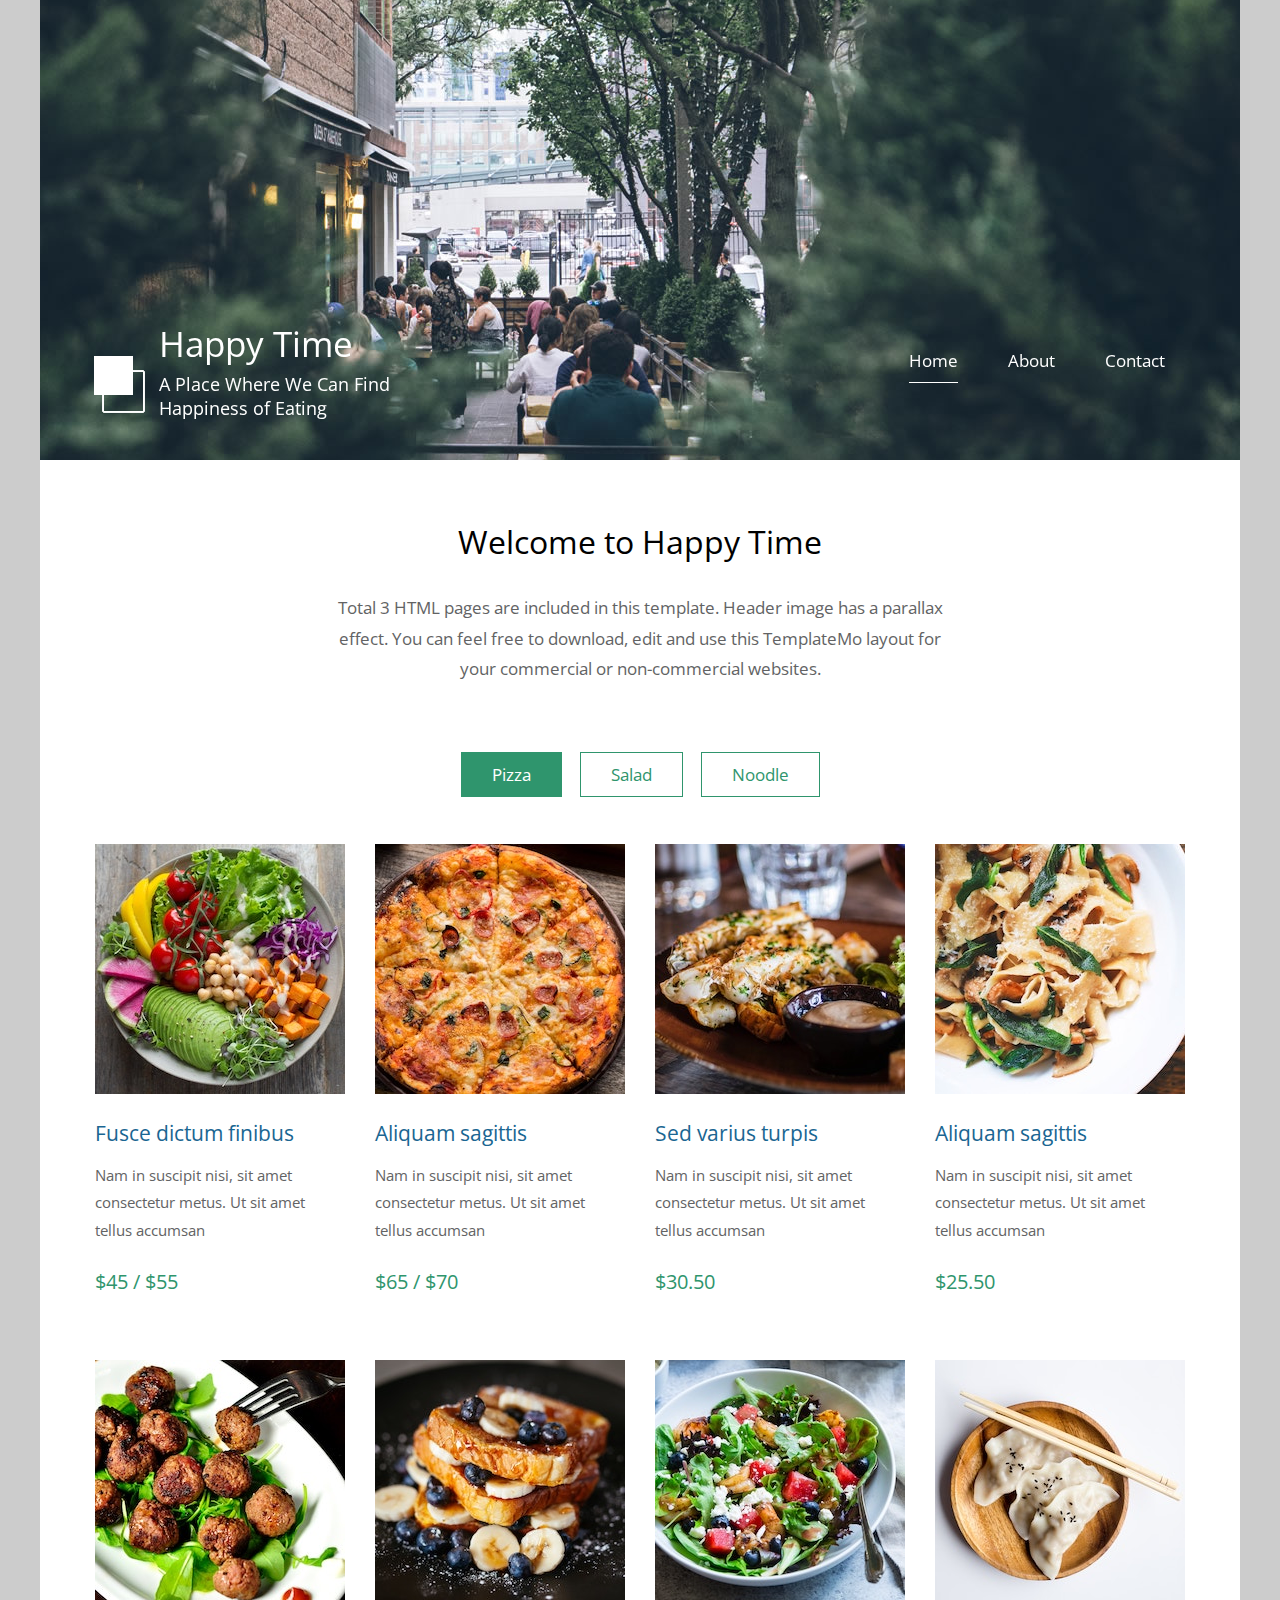
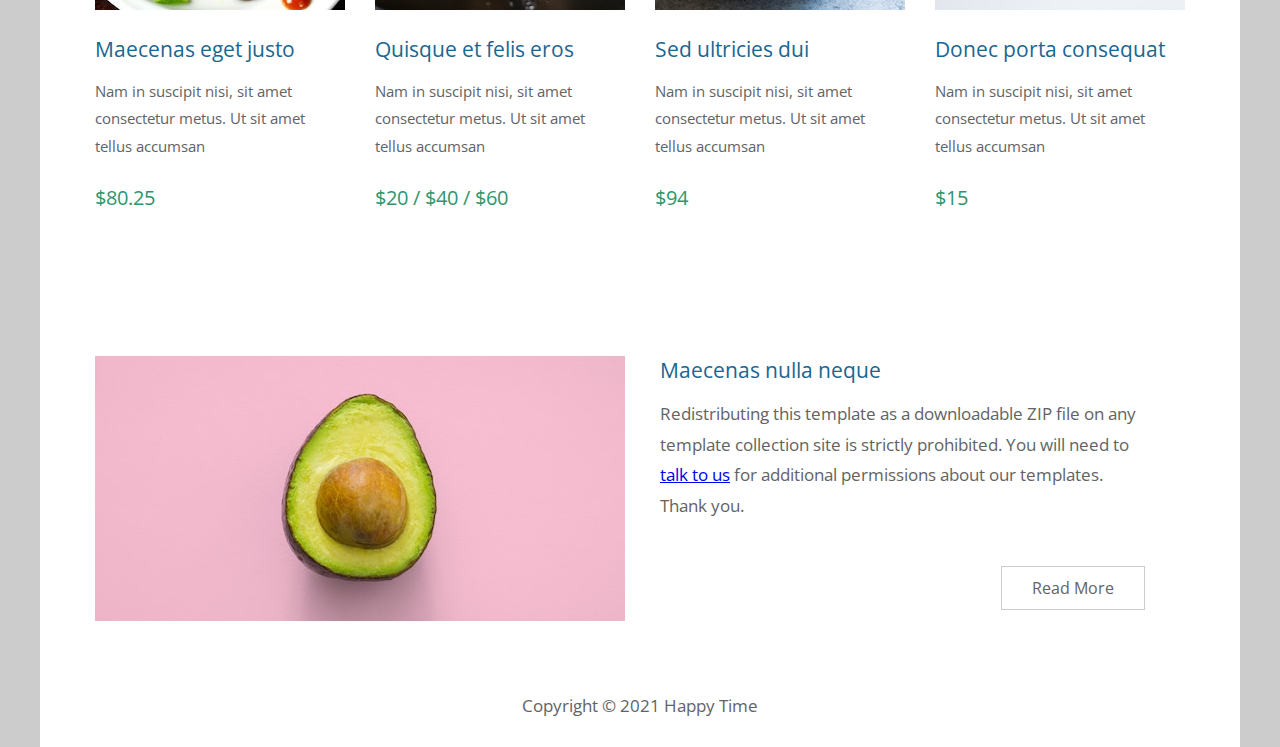
<file: index.html>
<!DOCTYPE html>
<html>

<head>
	<meta charset="UTF-8" />
    <meta name="viewport" content="width=device-width, initial-scale=1.0" />
    <meta http-equiv="X-UA-Compatible" content="ie=edge" />
	<title>Happy Time</title>
	<link href="https://fonts.googleapis.com/css?family=Open+Sans:400" rel="stylesheet" />
	<link rel="icon" href="/android-chrome-192x192.png" type="image/png" sizes="192x192">
	<link rel="icon" href="/android-chrome-512x512.png" type="image/png" sizes="512x512">
	<link rel="icon" href="/favicon-16x16" type="image/png" sizes="16x16">
	
	<link rel="icon" href="/favicon-32x32" type="image/png" sizes="32x32">

	<link href="css/templatemo-style.css" rel="stylesheet" />
</head>
<!--

Happy Time

-->
<body> 

	<div class="container">
	<!-- Top box -->
		<!-- Logo & Site Name -->
		<div class="placeholder">
			<div class="parallax-window" data-parallax="scroll" data-image-src="img/simple-house-01.jpg">
				<div class="tm-header">
					<div class="row tm-header-inner">
						<div class="col-md-6 col-12">
							<img src="img/simple-house-logo.png" alt="Logo" class="tm-site-logo" /> 
							<div class="tm-site-text-box">
								<h1 class="tm-site-title">Happy Time</h1>
								<h6 class="tm-site-description">A Place Where We Can Find<br /> Happiness of Eating</h6>
							</div>
						</div>
						<nav class="col-md-6 col-12 tm-nav">
							<ul class="tm-nav-ul">
								<li class="tm-nav-li"><a href="index.html" class="tm-nav-link active">Home</a></li>
								<li class="tm-nav-li"><a href="about.html" class="tm-nav-link">About</a></li>
								<li class="tm-nav-li"><a href="contact.html" class="tm-nav-link">Contact</a></li>
							</ul>
						</nav>	
					</div>
				</div>
			</div>
		</div>

		<main>
			<header class="row tm-welcome-section">
				<h2 class="col-12 text-center tm-section-title">Welcome to Happy Time</h2>
				<p class="col-12 text-center">Total 3 HTML pages are included in this template. Header image has a parallax effect. You can feel free to download, edit and use this TemplateMo layout for your commercial or non-commercial websites.</p>
			</header>
			
			<div class="tm-paging-links">
				<nav>
					<ul>
						<li class="tm-paging-item"><a href="#" class="tm-paging-link active">Pizza</a></li>
						<li class="tm-paging-item"><a href="#" class="tm-paging-link">Salad</a></li>
						<li class="tm-paging-item"><a href="#" class="tm-paging-link">Noodle</a></li>
					</ul>
				</nav>
			</div>

			<!-- Gallery -->
			<div class="row tm-gallery">
				<!-- gallery page 1 -->
				<div id="tm-gallery-page-pizza" class="tm-gallery-page">
					<article class="col-lg-3 col-md-4 col-sm-6 col-12 tm-gallery-item">
						<figure>
							<img src="img/gallery/01.jpg" alt="Image" class="img-fluid tm-gallery-img" />
							<figcaption>
								<h4 class="tm-gallery-title">Fusce dictum finibus</h4>
								<p class="tm-gallery-description">Nam in suscipit nisi, sit amet consectetur metus. Ut sit amet tellus accumsan</p>
								<p class="tm-gallery-price">$45 / $55</p>
							</figcaption>
						</figure>
					</article>
					<article class="col-lg-3 col-md-4 col-sm-6 col-12 tm-gallery-item">
						<figure>
							<img src="img/gallery/02.jpg" alt="Image" class="img-fluid tm-gallery-img" />
							<figcaption>
								<h4 class="tm-gallery-title">Aliquam sagittis</h4>
								<p class="tm-gallery-description">Nam in suscipit nisi, sit amet consectetur metus. Ut sit amet tellus accumsan</p>
								<p class="tm-gallery-price">$65 / $70</p>
							</figcaption>
						</figure>
					</article>
					<article class="col-lg-3 col-md-4 col-sm-6 col-12 tm-gallery-item">
						<figure>
							<img src="img/gallery/03.jpg" alt="Image" class="img-fluid tm-gallery-img" />
							<figcaption>
								<h4 class="tm-gallery-title">Sed varius turpis</h4>
								<p class="tm-gallery-description">Nam in suscipit nisi, sit amet consectetur metus. Ut sit amet tellus accumsan</p>
								<p class="tm-gallery-price">$30.50</p>
							</figcaption>
						</figure>
					</article>
					<article class="col-lg-3 col-md-4 col-sm-6 col-12 tm-gallery-item">
						<figure>
							<img src="img/gallery/04.jpg" alt="Image" class="img-fluid tm-gallery-img" />
							<figcaption>
								<h4 class="tm-gallery-title">Aliquam sagittis</h4>
								<p class="tm-gallery-description">Nam in suscipit nisi, sit amet consectetur metus. Ut sit amet tellus accumsan</p>
								<p class="tm-gallery-price">$25.50</p>
							</figcaption>
						</figure>
					</article>
					<article class="col-lg-3 col-md-4 col-sm-6 col-12 tm-gallery-item">
						<figure>
							<img src="img/gallery/05.jpg" alt="Image" class="img-fluid tm-gallery-img" />
							<figcaption>
								<h4 class="tm-gallery-title">Maecenas eget justo</h4>
								<p class="tm-gallery-description">Nam in suscipit nisi, sit amet consectetur metus. Ut sit amet tellus accumsan</p>
								<p class="tm-gallery-price">$80.25</p>
							</figcaption>
						</figure>
					</article>
					<article class="col-lg-3 col-md-4 col-sm-6 col-12 tm-gallery-item">
						<figure>
							<img src="img/gallery/06.jpg" alt="Image" class="img-fluid tm-gallery-img" />
							<figcaption>
								<h4 class="tm-gallery-title">Quisque et felis eros</h4>
								<p class="tm-gallery-description">Nam in suscipit nisi, sit amet consectetur metus. Ut sit amet tellus accumsan</p>
								<p class="tm-gallery-price">$20 / $40 / $60</p>
							</figcaption>
						</figure>
					</article>
					<article class="col-lg-3 col-md-4 col-sm-6 col-12 tm-gallery-item">
						<figure>
							<img src="img/gallery/07.jpg" alt="Image" class="img-fluid tm-gallery-img" />
							<figcaption>
								<h4 class="tm-gallery-title">Sed ultricies dui</h4>
								<p class="tm-gallery-description">Nam in suscipit nisi, sit amet consectetur metus. Ut sit amet tellus accumsan</p>
								<p class="tm-gallery-price">$94</p>
							</figcaption>
						</figure>
					</article>
					<article class="col-lg-3 col-md-4 col-sm-6 col-12 tm-gallery-item">
						<figure>
							<img src="img/gallery/08.jpg" alt="Image" class="img-fluid tm-gallery-img" />
							<figcaption>
								<h4 class="tm-gallery-title">Donec porta consequat</h4>
								<p class="tm-gallery-description">Nam in suscipit nisi, sit amet consectetur metus. Ut sit amet tellus accumsan</p>
								<p class="tm-gallery-price">$15</p>
							</figcaption>
						</figure>
					</article>
				</div> <!-- gallery page 1 -->
				
				<!-- gallery page 2 -->
				<div id="tm-gallery-page-salad" class="tm-gallery-page hidden">
					<article class="col-lg-3 col-md-4 col-sm-6 col-12 tm-gallery-item">
						<figure>
							<img src="img/gallery/04.jpg" alt="Image" class="img-fluid tm-gallery-img" />
							<figcaption>
								<h4 class="tm-gallery-title">Salad Menu One</h4>
								<p class="tm-gallery-description">Proin eu velit egestas, viverra sapien eget, consequat nunc. Vestibulum tristique</p>
								<p class="tm-gallery-price">$25</p>
							</figcaption>
						</figure>
					</article>
					<article class="col-lg-3 col-md-4 col-sm-6 col-12 tm-gallery-item">
						<figure>
							<img src="img/gallery/03.jpg" alt="Image" class="img-fluid tm-gallery-img" />
							<figcaption>
								<h4 class="tm-gallery-title">Second Title Salad</h4>
								<p class="tm-gallery-description">Proin eu velit egestas, viverra sapien eget, consequat nunc. Vestibulum tristique</p>
								<p class="tm-gallery-price">$30</p>
							</figcaption>
						</figure>
					</article>
					<article class="col-lg-3 col-md-4 col-sm-6 col-12 tm-gallery-item">
						<figure>
							<img src="img/gallery/05.jpg" alt="Image" class="img-fluid tm-gallery-img" />
							<figcaption>
								<h4 class="tm-gallery-title">Third Salad Item</h4>
								<p class="tm-gallery-description">Proin eu velit egestas, viverra sapien eget, consequat nunc. Vestibulum tristique</p>
								<p class="tm-gallery-price">$45</p>
							</figcaption>
						</figure>
					</article>
					<article class="col-lg-3 col-md-4 col-sm-6 col-12 tm-gallery-item">
						<figure>
							<img src="img/gallery/01.jpg" alt="Image" class="img-fluid tm-gallery-img" />
							<figcaption>
								<h4 class="tm-gallery-title">Superior Salad</h4>
								<p class="tm-gallery-description">Proin eu velit egestas, viverra sapien eget, consequat nunc. Vestibulum tristique</p>
								<p class="tm-gallery-price">$50</p>
							</figcaption>
						</figure>
					</article>
					<article class="col-lg-3 col-md-4 col-sm-6 col-12 tm-gallery-item">
						<figure>
							<img src="img/gallery/08.jpg" alt="Image" class="img-fluid tm-gallery-img" />
							<figcaption>
								<h4 class="tm-gallery-title">Sed ultricies dui</h4>
								<p class="tm-gallery-description">Proin eu velit egestas, viverra sapien eget, consequat nunc. Vestibulum tristique</p>
								<p class="tm-gallery-price">$55 / $60</p>
							</figcaption>
						</figure>
					</article>
					<article class="col-lg-3 col-md-4 col-sm-6 col-12 tm-gallery-item">
						<figure>
							<img src="img/gallery/07.jpg" alt="Image" class="img-fluid tm-gallery-img" />
							<figcaption>
								<h4 class="tm-gallery-title">Maecenas eget justo</h4>
								<p class="tm-gallery-description">Proin eu velit egestas, viverra sapien eget, consequat nunc. Vestibulum tristique</p>
								<p class="tm-gallery-price">$75</p>
							</figcaption>
						</figure>
					</article>
				</div> <!-- gallery page 2 -->
				
				<!-- gallery page 3 -->
				<div id="tm-gallery-page-noodle" class="tm-gallery-page hidden">
					<article class="col-lg-3 col-md-4 col-sm-6 col-12 tm-gallery-item">
						<figure>
							<img src="img/gallery/08.jpg" alt="Image" class="img-fluid tm-gallery-img" />
							<figcaption>
								<h4 class="tm-gallery-title">Noodle One</h4>
								<p class="tm-gallery-description">Orci varius natoque penatibus et magnis dis parturient montes, nascetur ridiculus mus.</p>
								<p class="tm-gallery-price">$12.50</p>
							</figcaption>
						</figure>
					</article>
					<article class="col-lg-3 col-md-4 col-sm-6 col-12 tm-gallery-item">
						<figure>
							<img src="img/gallery/07.jpg" alt="Image" class="img-fluid tm-gallery-img" />
							<figcaption>
								<h4 class="tm-gallery-title">Noodle Second</h4>
								<p class="tm-gallery-description">Orci varius natoque penatibus et magnis dis parturient montes, nascetur ridiculus mus.</p>
								<p class="tm-gallery-price">$15.50</p>
							</figcaption>
						</figure>
					</article>
					<article class="col-lg-3 col-md-4 col-sm-6 col-12 tm-gallery-item">
						<figure>
							<img src="img/gallery/06.jpg" alt="Image" class="img-fluid tm-gallery-img" />
							<figcaption>
								<h4 class="tm-gallery-title">Third Soft Noodle</h4>
								<p class="tm-gallery-description">Orci varius natoque penatibus et magnis dis parturient montes, nascetur ridiculus mus.</p>
								<p class="tm-gallery-price">$20.50</p>
							</figcaption>
						</figure>
					</article>
					<article class="col-lg-3 col-md-4 col-sm-6 col-12 tm-gallery-item">
						<figure>
							<img src="img/gallery/05.jpg" alt="Image" class="img-fluid tm-gallery-img" />
							<figcaption>
								<h4 class="tm-gallery-title">Aliquam sagittis</h4>
								<p class="tm-gallery-description">Orci varius natoque penatibus et magnis dis parturient montes, nascetur ridiculus mus.</p>
								<p class="tm-gallery-price">$30.25</p>
							</figcaption>
						</figure>
					</article>
					<article class="col-lg-3 col-md-4 col-sm-6 col-12 tm-gallery-item">
						<figure>
							<img src="img/gallery/04.jpg" alt="Image" class="img-fluid tm-gallery-img" />
							<figcaption>
								<h4 class="tm-gallery-title">Maecenas eget justo</h4>
								<p class="tm-gallery-description">Orci varius natoque penatibus et magnis dis parturient montes, nascetur ridiculus mus.</p>
								<p class="tm-gallery-price">$35.50</p>
							</figcaption>
						</figure>
					</article>
					<article class="col-lg-3 col-md-4 col-sm-6 col-12 tm-gallery-item">
						<figure>
							<img src="img/gallery/03.jpg" alt="Image" class="img-fluid tm-gallery-img" />
							<figcaption>
								<h4 class="tm-gallery-title">Quisque et felis eros</h4>
								<p class="tm-gallery-description">Orci varius natoque penatibus et magnis dis parturient montes, nascetur ridiculus mus.</p>
								<p class="tm-gallery-price">$40.50</p>
							</figcaption>
						</figure>
					</article>

				</div> <!-- gallery page 3 -->
			</div>
			<div class="tm-section tm-container-inner">
				<div class="row">
					<div class="col-md-6">
						<figure class="tm-description-figure">
							<img src="img/img-01.jpg" alt="Image" class="img-fluid" />
						</figure>
					</div>
					<div class="col-md-6">
						<div class="tm-description-box"> 
							<h4 class="tm-gallery-title">Maecenas nulla neque</h4>
							<p class="tm-mb-45">Redistributing this template as a downloadable ZIP file on any template collection site is strictly prohibited. You will need to <a rel="nofollow" href="https://templatemo.com/contact">talk to us</a> for additional permissions about our templates. Thank you.</p>
							<a href="about.html" class="tm-btn tm-btn-default tm-right">Read More</a>
						</div>
					</div>
				</div>
			</div>
		</main>

		<footer class="tm-footer text-center">
			<p>Copyright &copy; 2021 Happy Time
		</footer>
	</div>
	<script src="js/jquery.min.js"></script>
	<script src="js/parallax.min.js"></script>
	<script>
		$(document).ready(function(){
			// Handle click on paging links
			$('.tm-paging-link').click(function(e){
				e.preventDefault();
				
				var page = $(this).text().toLowerCase();
				$('.tm-gallery-page').addClass('hidden');
				$('#tm-gallery-page-' + page).removeClass('hidden');
				$('.tm-paging-link').removeClass('active');
				$(this).addClass("active");
			});
		});
	</script>
</body>
</html>
</file>
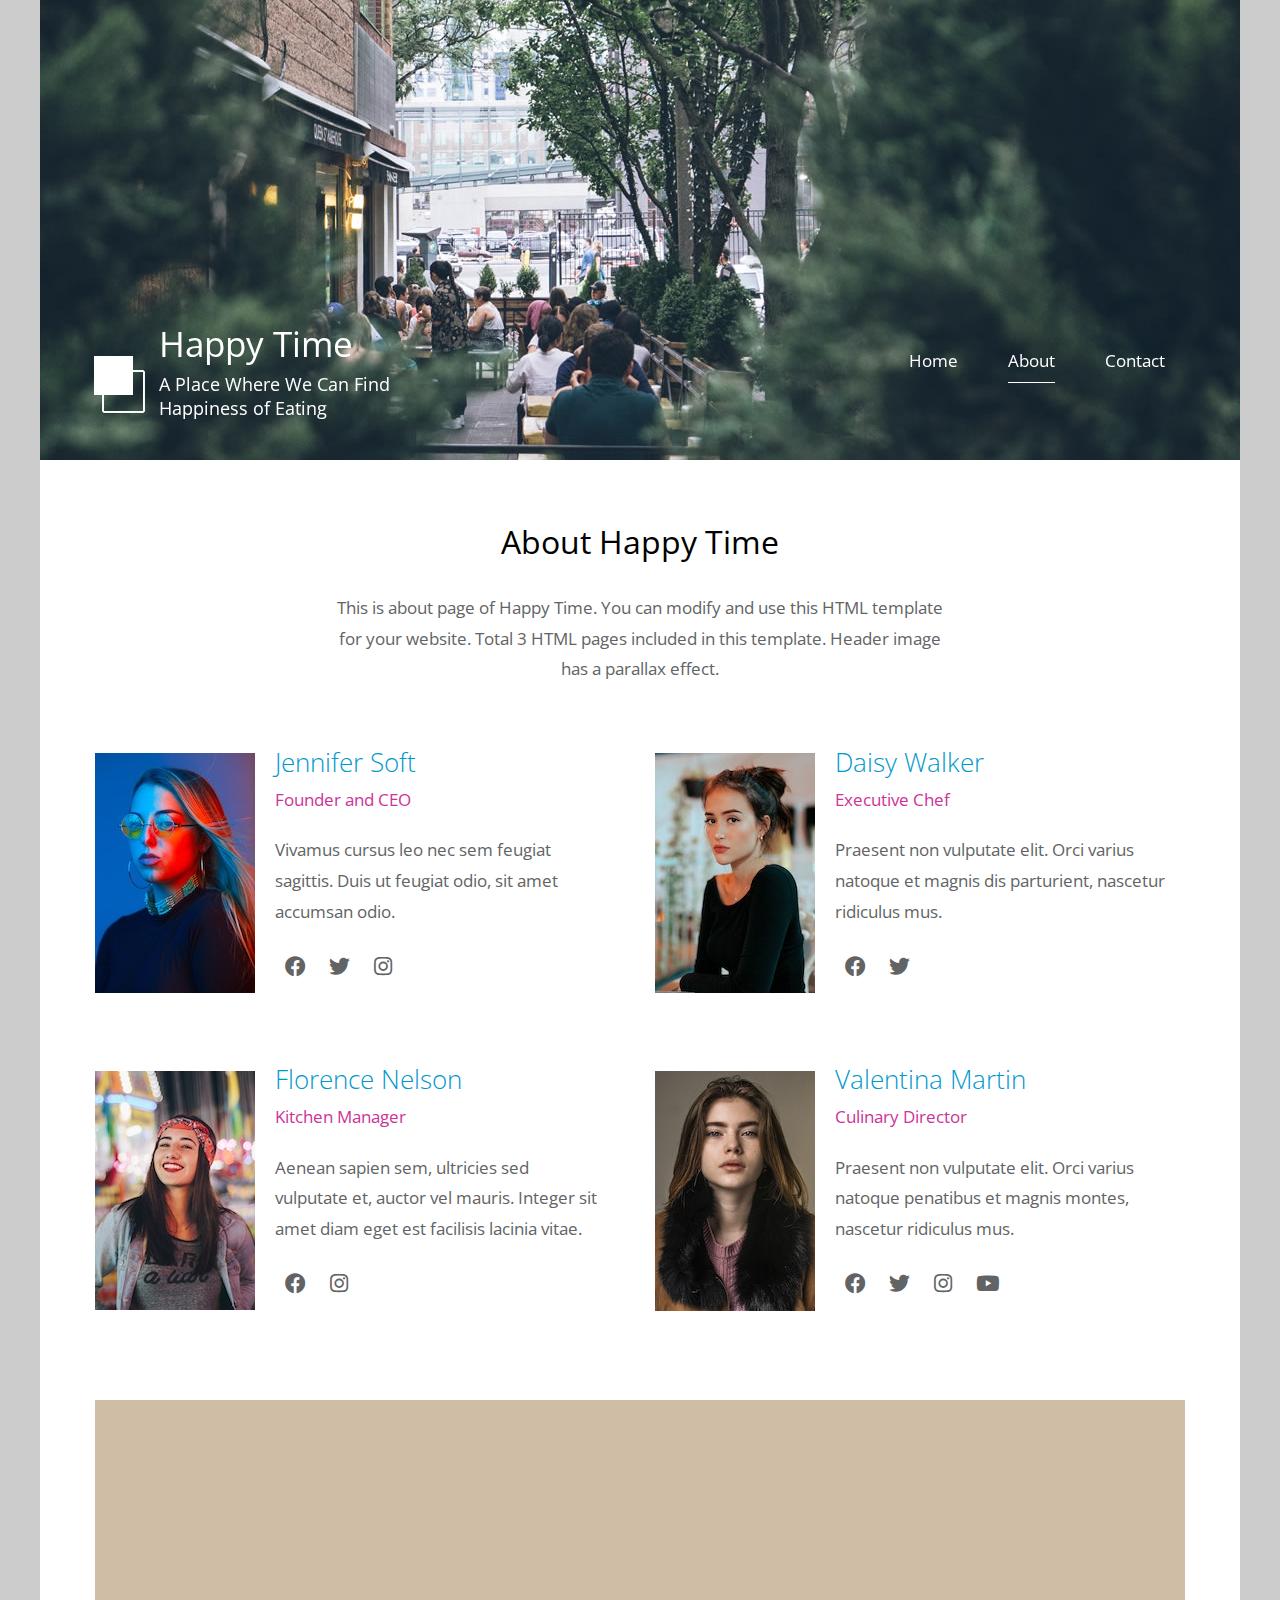
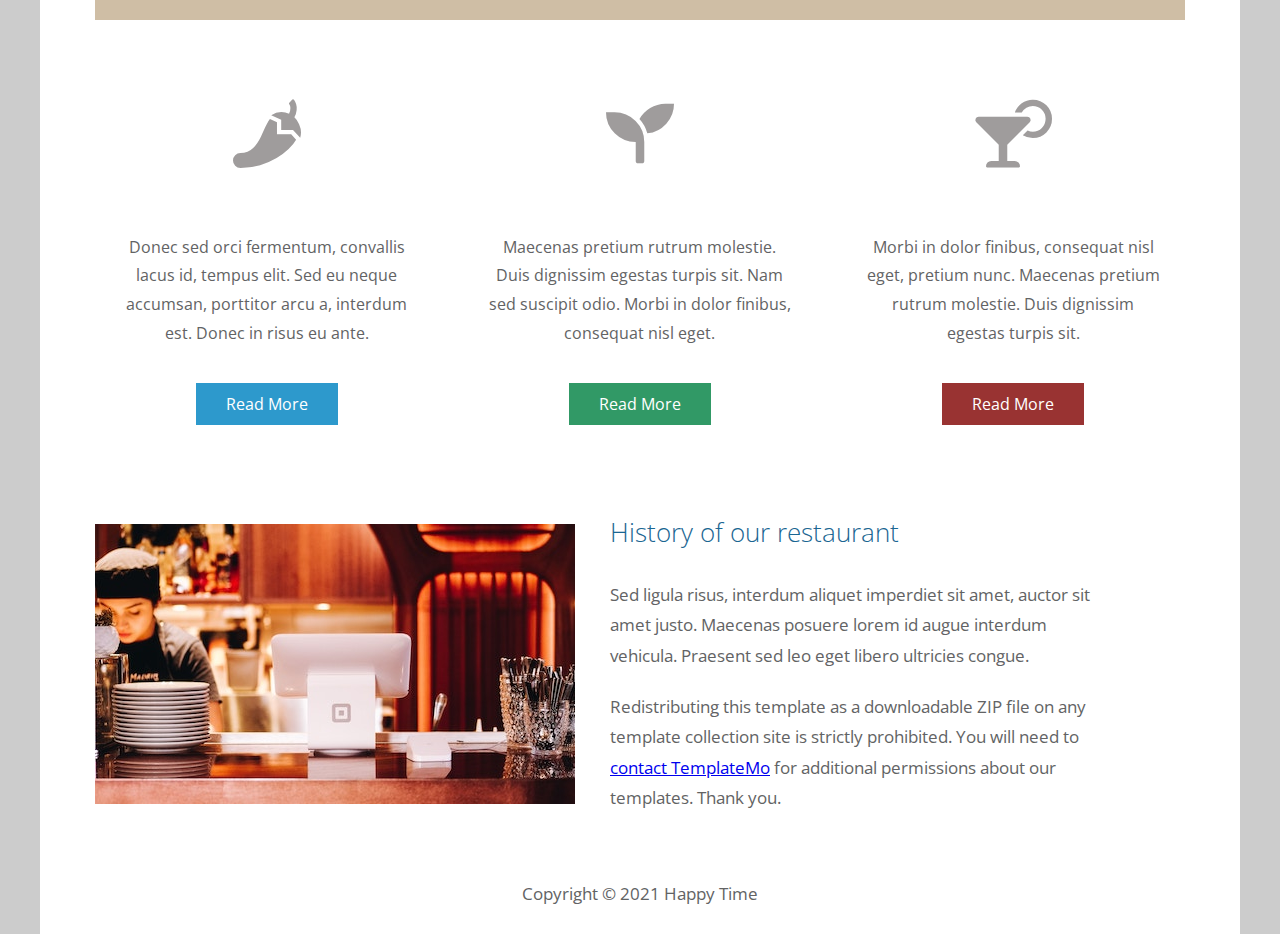
<file: about.html>
<!DOCTYPE html>
<html>

<head>
	<meta charset="UTF-8" />
    <meta name="viewport" content="width=device-width, initial-scale=1.0" />
    <meta http-equiv="X-UA-Compatible" content="ie=edge" />
	<title>Happy Time - About Page</title>
	<link href="https://fonts.googleapis.com/css?family=Open+Sans:400" rel="stylesheet" />
	<link rel="icon" href="/android-chrome-192x192.png" type="image/png" sizes="192x192">
	<link rel="icon" href="/android-chrome-512x512.png" type="image/png" sizes="512x512">
	<link rel="icon" href="/favicon-16x16" type="image/png" sizes="16x16">
	
	<link rel="icon" href="/favicon-32x32" type="image/png" sizes="32x32">
    <link href="https://fonts.googleapis.com/css?family=Open+Sans:300,400" rel="stylesheet" />
    <link href="css/all.min.css" rel="stylesheet" />
	<link href="css/templatemo-style.css" rel="stylesheet" />
</head>
<!--

Happy Time

https://templatemo.com/tm-539-simple-house

-->
<body> 

	<div class="container">
	<!-- Top box -->
		<!-- Logo & Site Name -->
		<div class="placeholder">
			<div class="parallax-window" data-parallax="scroll" data-image-src="img/simple-house-01.jpg">
				<div class="tm-header">
					<div class="row tm-header-inner">
						<div class="col-md-6 col-12">
							<img src="img/simple-house-logo.png" alt="Logo" class="tm-site-logo" /> 
							<div class="tm-site-text-box">
								<h1 class="tm-site-title">Happy Time</h1>
								<h6 class="tm-site-description">A Place Where We Can Find<br /> Happiness of Eating</h6>
							</div>
						</div>
						<nav class="col-md-6 col-12 tm-nav">
							<ul class="tm-nav-ul">
								<li class="tm-nav-li"><a href="index.html" class="tm-nav-link">Home</a></li>
								<li class="tm-nav-li"><a href="about.html" class="tm-nav-link active">About</a></li>
								<li class="tm-nav-li"><a href="contact.html" class="tm-nav-link">Contact</a></li>
							</ul>
						</nav>	
					</div>
				</div>
			</div>
		</div>

		<main>
			<header class="row tm-welcome-section">
				<h2 class="col-12 text-center tm-section-title">About Happy Time</h2>
				<p class="col-12 text-center">This is about page of Happy Time.
                You can modify and use this HTML template for your website. Total 3 HTML pages included in this template. Header image has a parallax effect.</p>
			</header>

			<div class="tm-container-inner tm-persons">
				<div class="row">
					<article class="col-lg-6">
						<figure class="tm-person">
							<img src="img/about-01.jpg" alt="Image" class="img-fluid tm-person-img" />
							<figcaption class="tm-person-description">
								<h4 class="tm-person-name">Jennifer Soft</h4>
								<p class="tm-person-title">Founder and CEO</p>
								<p class="tm-person-about">Vivamus cursus leo nec sem feugiat sagittis.
								Duis ut feugiat odio, sit amet accumsan
								odio.</p>
								<div>
									<a href="https://fb.com" class="tm-social-link"><i class="fab fa-facebook tm-social-icon"></i></a>
									<a href="https://twitter.com" class="tm-social-link"><i class="fab fa-twitter tm-social-icon"></i></a>
									<a href="https://instagram.com" class="tm-social-link"><i class="fab fa-instagram tm-social-icon"></i></a>
								</div>
							</figcaption>
						</figure>
					</article>
					<article class="col-lg-6">
						<figure class="tm-person">
							<img src="img/about-02.jpg" alt="Image" class="img-fluid tm-person-img" />
							<figcaption class="tm-person-description">
								<h4 class="tm-person-name">Daisy Walker</h4>
								<p class="tm-person-title">Executive Chef</p>
								<p class="tm-person-about">Praesent non vulputate elit. Orci varius
								natoque et magnis dis parturient, nascetur ridiculus mus.</p>
								<div>
									<a href="https://fb.com" class="tm-social-link"><i class="fab fa-facebook tm-social-icon"></i></a>
									<a href="https://twitter.com" class="tm-social-link"><i class="fab fa-twitter tm-social-icon"></i></a>
								</div>
							</figcaption>
						</figure>
					</article>
					<article class="col-lg-6">
						<figure class="tm-person">
							<img src="img/about-03.jpg" alt="Image" class="img-fluid tm-person-img" />
							<figcaption class="tm-person-description">
								<h4 class="tm-person-name">Florence Nelson</h4>
								<p class="tm-person-title">Kitchen Manager</p>
								<p class="tm-person-about">Aenean sapien sem, ultricies sed vulputate
								et, auctor vel mauris. Integer sit amet diam eget est facilisis lacinia vitae.</p>
								<div>
									<a href="https://fb.com" class="tm-social-link"><i class="fab fa-facebook tm-social-icon"></i></a>
									<a href="https://instagram.com" class="tm-social-link"><i class="fab fa-instagram tm-social-icon"></i></a>
								</div>
							</figcaption>
						</figure>
					</article>
					<article class="col-lg-6">
						<figure class="tm-person">
							<img src="img/about-04.jpg" alt="Image" class="img-fluid tm-person-img" />
							<figcaption class="tm-person-description">
								<h4 class="tm-person-name">Valentina Martin</h4>
								<p class="tm-person-title">Culinary Director</p>
								<p class="tm-person-about">Praesent non vulputate elit. Orci varius
								natoque penatibus et magnis montes, nascetur ridiculus mus.</p>
								<div>
									<a href="https://fb.com" class="tm-social-link"><i class="fab fa-facebook tm-social-icon"></i></a>
									<a href="https://twitter.com" class="tm-social-link"><i class="fab fa-twitter tm-social-icon"></i></a>
									<a href="https://instagram.com" class="tm-social-link"><i class="fab fa-instagram tm-social-icon"></i></a>
									<a href="https://youtube.com" class="tm-social-link"><i class="fab fa-youtube tm-social-icon"></i></a>
								</div>
							</figcaption>
						</figure>
					</article>
				</div>
			</div>
			<div class="tm-container-inner tm-featured-image">
				<div class="row">
					<div class="col-12">
						<div class="placeholder-2">
							<div class="parallax-window-2" data-parallax="scroll" data-image-src="img/about-05.jpg"></div>		
						</div>
					</div>
				</div>
			</div>
			<div class="tm-container-inner tm-features">
				<div class="row">
					<div class="col-lg-4">
						<div class="tm-feature">
							<i class="fas fa-4x fa-pepper-hot tm-feature-icon"></i>
							<p class="tm-feature-description">Donec sed orci fermentum, convallis lacus id, tempus elit. Sed eu neque accumsan, porttitor arcu a, interdum est. Donec in risus eu ante.</p>
							<a href="index.html" class="tm-btn tm-btn-primary">Read More</a>
						</div>
					</div>
					<div class="col-lg-4">
						<div class="tm-feature">
							<i class="fas fa-4x fa-seedling tm-feature-icon"></i>
							<p class="tm-feature-description">Maecenas pretium rutrum molestie. Duis dignissim egestas turpis sit. Nam sed suscipit odio. Morbi in dolor finibus, consequat nisl eget.</p>
							<a href="index.html" class="tm-btn tm-btn-success">Read More</a>
						</div>
					</div>
					<div class="col-lg-4">
						<div class="tm-feature">
							<i class="fas fa-4x fa-cocktail tm-feature-icon"></i>
							<p class="tm-feature-description">Morbi in dolor finibus, consequat nisl eget, pretium nunc. Maecenas pretium rutrum molestie. Duis dignissim egestas turpis sit.</p>
							<a href="index.html" class="tm-btn tm-btn-danger">Read More</a>
						</div>
					</div>
				</div>
			</div>
			<div class="tm-container-inner tm-history">
				<div class="row">
					<div class="col-12">
						<div class="tm-history-inner">
							<img src="img/about-06.jpg" alt="Image" class="img-fluid tm-history-img" />
							<div class="tm-history-text"> 
								<h4 class="tm-history-title">History of our restaurant</h4>
								<p class="tm-mb-p">Sed ligula risus, interdum aliquet imperdiet sit amet, auctor sit amet justo. Maecenas posuere lorem id augue interdum vehicula. Praesent sed leo eget libero ultricies congue.</p>
								<p>Redistributing this template as a downloadable ZIP file on any template collection site is strictly prohibited. You will need to <a href="https://templatemo.com/contact">contact TemplateMo</a> for additional permissions about our templates. Thank you.</p>
							</div>
						</div>	
					</div>
				</div>
			</div>
		</main>

		<footer class="tm-footer text-center">
			<p>Copyright &copy; 2021 Happy Time
		</footer>
	</div>
	<script src="js/jquery.min.js"></script>
	<script src="js/parallax.min.js"></script>
</body>
</html>
</file>
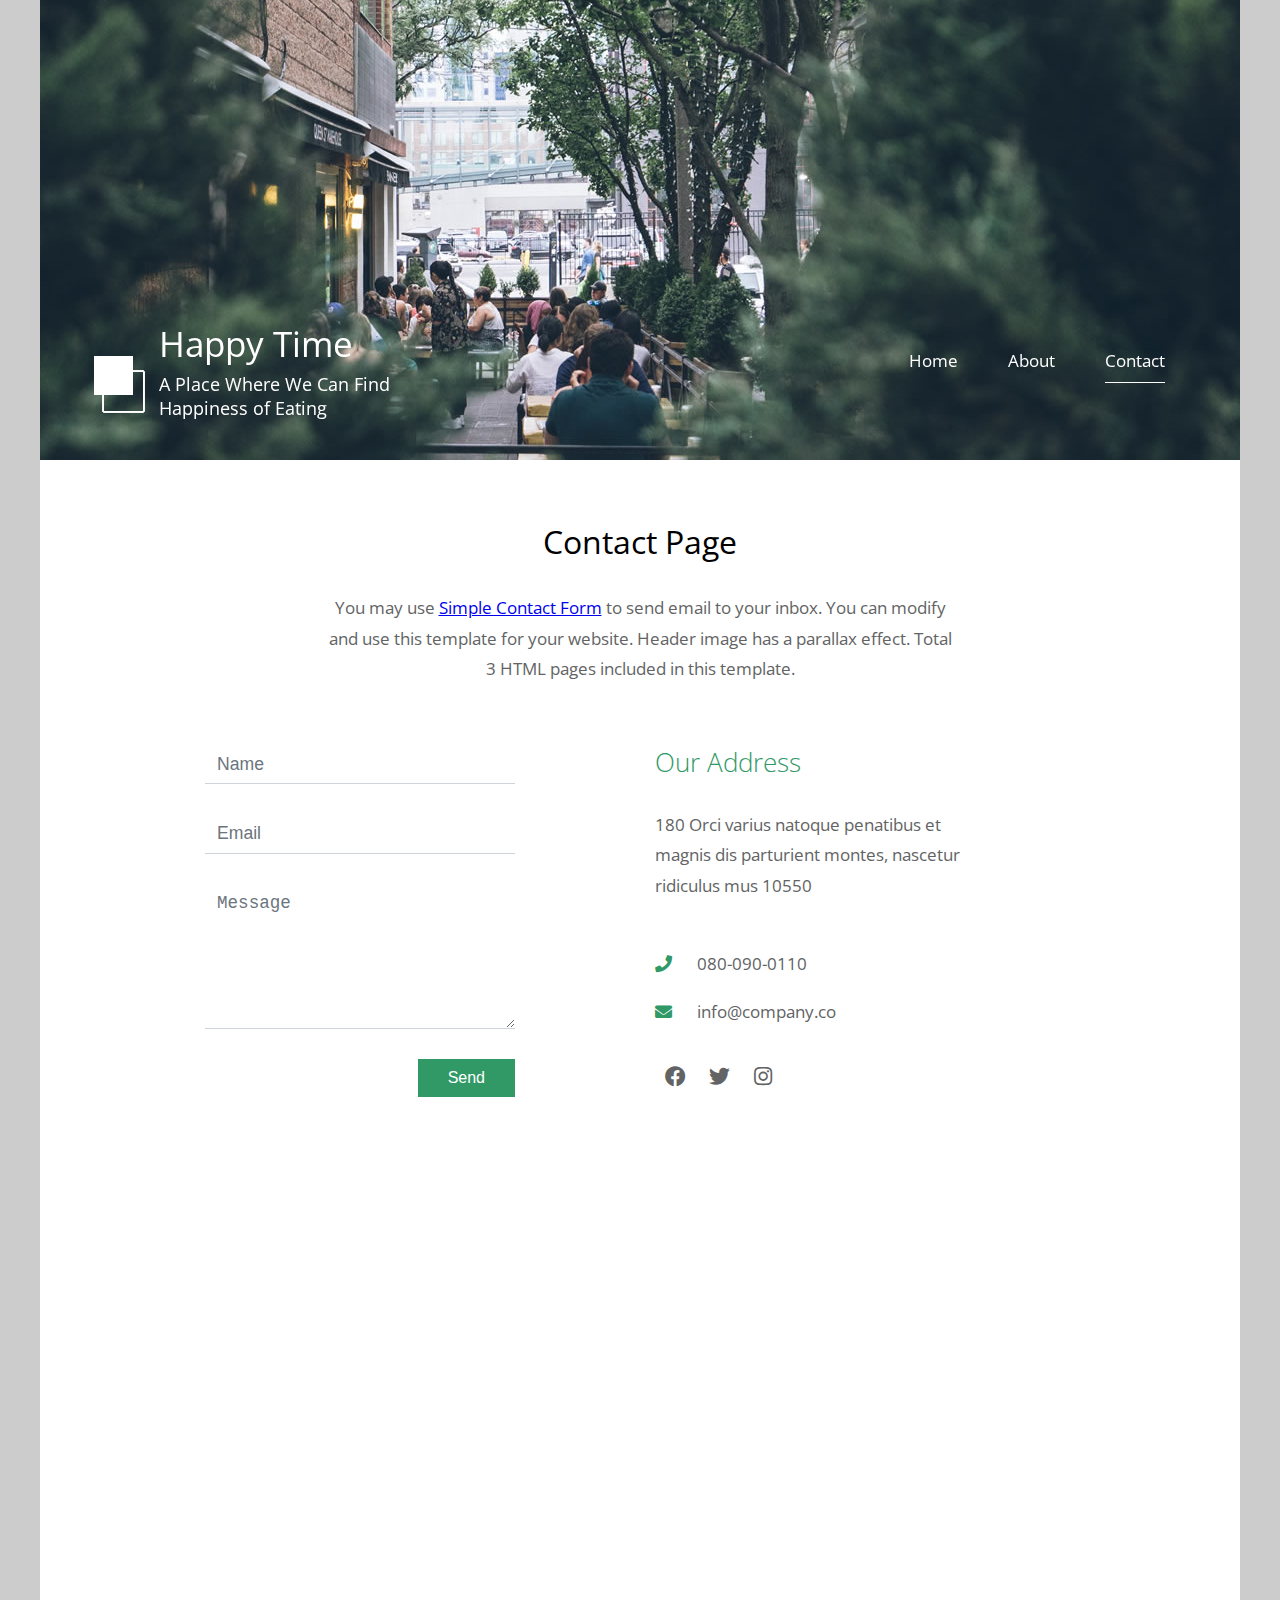
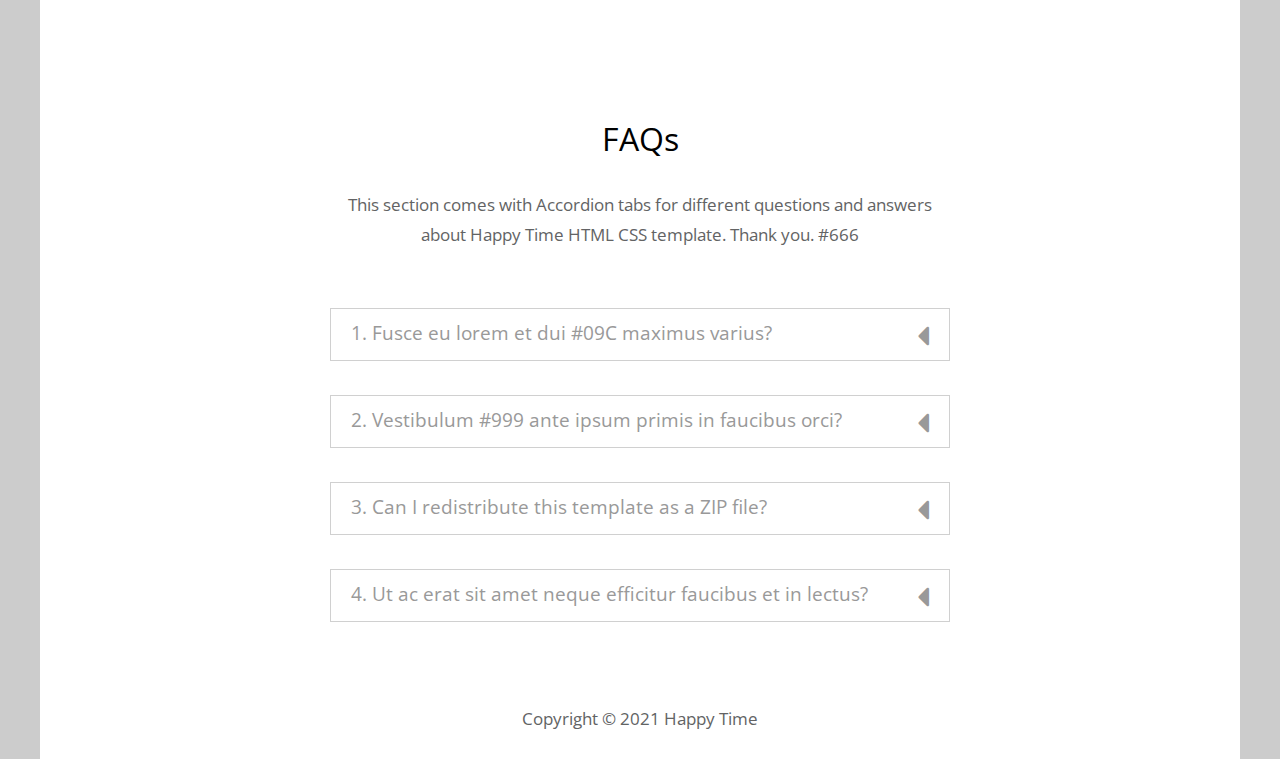
<file: contact.html>
<!DOCTYPE html>
<html>

<head>
	<meta charset="UTF-8" />
    <meta name="viewport" content="width=device-width, initial-scale=1.0" />
    <meta http-equiv="X-UA-Compatible" content="ie=edge" />
	<title>Happy Time - Contact Page</title>
	<link href="https://fonts.googleapis.com/css?family=Open+Sans:400" rel="stylesheet" />
	<link rel="icon" href="/android-chrome-192x192.png" type="image/png" sizes="192x192">
	<link rel="icon" href="/android-chrome-512x512.png" type="image/png" sizes="512x512">
	<link rel="icon" href="/favicon-16x16" type="image/png" sizes="16x16">
	
	<link rel="icon" href="/favicon-32x32" type="image/png" sizes="32x32">
    <link href="https://fonts.googleapis.com/css?family=Open+Sans:300,400" rel="stylesheet" />
    <link href="css/all.min.css" rel="stylesheet" />
	<link href="css/templatemo-style.css" rel="stylesheet" />
</head>
<!--

Happy Time

-->
<body> 

	<div class="container">
	<!-- Top box -->
		<!-- Logo & Site Name -->
		<div class="placeholder">
			<div class="parallax-window" data-parallax="scroll" data-image-src="img/simple-house-01.jpg">
				<div class="tm-header">
					<div class="row tm-header-inner">
						<div class="col-md-6 col-12">
							<img src="img/simple-house-logo.png" alt="Logo" class="tm-site-logo" /> 
							<div class="tm-site-text-box">
								<h1 class="tm-site-title">Happy Time</h1>
								<h6 class="tm-site-description">A Place Where We Can Find<br /> Happiness of Eating</h6>
							</div>
						</div>
						<nav class="col-md-6 col-12 tm-nav">
							<ul class="tm-nav-ul">
								<li class="tm-nav-li"><a href="index.html" class="tm-nav-link">Home</a></li>
								<li class="tm-nav-li"><a href="about.html" class="tm-nav-link">About</a></li>
								<li class="tm-nav-li"><a href="contact.html" class="tm-nav-link active">Contact</a></li>
							</ul>
						</nav>	
					</div>
				</div>
			</div>
		</div>

		<main>
			<header class="row tm-welcome-section">
				<h2 class="col-12 text-center tm-section-title">Contact Page</h2>
				<p class="col-12 text-center">You may use <a rel="nofollow" href="https://www.ltcclock.com/downloads/simple-contact-form/" target="_blank">Simple Contact Form</a> to send email to your inbox. You can modify and use this template for your website. Header image has a parallax effect. Total 3 HTML pages included in this template.</p>
			</header>

			<div class="tm-container-inner-2 tm-contact-section">
				<div class="row">
					<div class="col-md-6">
						<form action="" method="POST" class="tm-contact-form">
					        <div class="form-group">
					          <input type="text" name="name" class="form-control" placeholder="Name" required="" />
					        </div>
					        
					        <div class="form-group">
					          <input type="email" name="email" class="form-control" placeholder="Email" required="" />
					        </div>
				
					        <div class="form-group">
					          <textarea rows="5" name="message" class="form-control" placeholder="Message" required=""></textarea>
					        </div>
					
					        <div class="form-group tm-d-flex">
					          <button type="submit" class="tm-btn tm-btn-success tm-btn-right">
					            Send
					          </button>
					        </div>
						</form>
					</div>
					<div class="col-md-6">
						<div class="tm-address-box">
							<h4 class="tm-info-title tm-text-success">Our Address</h4>
							<address>
								180 Orci varius natoque penatibus et magnis dis parturient montes, nascetur ridiculus mus 10550
							</address>
							<a href="tel:080-090-0110" class="tm-contact-link">
								<i class="fas fa-phone tm-contact-icon"></i>080-090-0110
							</a>
							<a href="mailto:info@company.co" class="tm-contact-link">
								<i class="fas fa-envelope tm-contact-icon"></i>info@company.co
							</a>
							<div class="tm-contact-social">
								<a href="https://fb.com/templatemo" class="tm-social-link"><i class="fab fa-facebook tm-social-icon"></i></a>
								<a href="#" class="tm-social-link"><i class="fab fa-twitter tm-social-icon"></i></a>
								<a href="#" class="tm-social-link"><i class="fab fa-instagram tm-social-icon"></i></a>
							</div>
						</div>
					</div>
				</div>
			</div>
            
<!-- How to change your own map point
	1. Go to Google Maps
	2. Click on your location point
	3. Click "Share" and choose "Embed map" tab
	4. Copy only URL and paste it within the src="" field below
-->
			<div class="tm-container-inner-2 tm-map-section">
				<div class="row">
					<div class="col-12">
						<div class="tm-map">
							<iframe src="https://www.google.com/maps/embed?pb=!1m18!1m12!1m3!1d11196.961132529668!2d-43.38581128725845!3d-23.011063013218724!2m3!1f0!2f0!3f0!3m2!1i1024!2i768!4f13.1!3m3!1m2!1s0x9bdb695cd967b7%3A0x171cdd035a6a9d84!2sAv.%20L%C3%BAcio%20Costa%20-%20Barra%20da%20Tijuca%2C%20Rio%20de%20Janeiro%20-%20RJ%2C%20Brazil!5e0!3m2!1sen!2sth!4v1568649412152!5m2!1sen!2sth" frameborder="0" style="border:0;" allowfullscreen=""></iframe>
						</div>
					</div>
				</div>
			</div>
			<div class="tm-container-inner-2 tm-info-section">
				<div class="row">
					<!-- FAQ -->
					<div class="col-12 tm-faq">
						<h2 class="text-center tm-section-title">FAQs</h2>
						<p class="text-center">This section comes with Accordion tabs for different questions and answers about Happy Time HTML
							CSS template. Thank you. #666</p>
						<div class="tm-accordion">
							<button class="accordion">1. Fusce eu lorem et dui #09C maximus varius?</button>
							<div class="panel">
							  <p>#666 Duis blandit purus vel nenenatis rutrum. Pellentesque pellentesque tindicunt lorem, ac egestas massa sollicitudin vel. Nam scelerisque vulputate quam mollis pretium. Morbi condimentum volutpat.</p>
							</div>
							
							<button class="accordion">2. Vestibulum #999 ante ipsum primis in faucibus orci?</button>
							<div class="panel">
							  <p>Mauris euismod odio at commodo rhoncus. Maecenas nec interdum purus, sed auctor est. Sed eleifend urna nec diam consectetur, a aliquet turpis facilisis. Integer est sapien, sagittis vel massa vel, interdum euismod erat. Aenean sollicitudin nisi neque, efficitur posuere urna rutrum porta.</p>
							</div>
							
							<button class="accordion">3. Can I redistribute this template as a ZIP file?</button>
							<div class="panel">
							  <p>Redistributing this template as a downloadable ZIP file on any template collection site is strictly prohibited. You will need to <a href="https://templatemo.com/contact">contact TemplateMo</a> for additional permissions about our templates. Thank you.</p>
							</div>
							
							<button class="accordion">4. Ut ac erat sit amet neque efficitur faucibus et in lectus?</button>
							<div class="panel">
								<p>Vivamus viverra pretium ultricies. Praesent feugiat, sapien vitae blandit efficitur, sem nulla venenatis nunc, vel maximus ligula sem a sem. Pellentesque ligula ex, facilisis ac libero a, blandit ullamcorper enim.</p>
							</div>
						</div>	
					</div>
				</div>
			</div>
		</main>

		<footer class="tm-footer text-center">
			<p>Copyright &copy; 2021 Happy Time
		</footer>
	</div>
	<script src="js/jquery.min.js"></script>
	<script src="js/parallax.min.js"></script>
	<script>
		$(document).ready(function(){
			var acc = document.getElementsByClassName("accordion");
			var i;
			
			for (i = 0; i < acc.length; i++) {
			  acc[i].addEventListener("click", function() {
			    this.classList.toggle("active");
			    var panel = this.nextElementSibling;
			    if (panel.style.maxHeight) {
			      panel.style.maxHeight = null;
			    } else {
			      panel.style.maxHeight = panel.scrollHeight + "px";
			    }
			  });
			}	
		});
	</script>
</body>
</html>
</file>
<file: css/templatemo-style.css>
/*

Happy Time

*/

ul, nav, body, h1, h2, h4, h6, p, figure {
  margin: 0;
  padding: 0;
}

a, button { transition: all 0.3s ease; }

/* Bootstrap grid system  */

html {
  box-sizing: border-box;
  -ms-overflow-style: scrollbar;
}

*,
*::before,
*::after {
  box-sizing: inherit;
}

.container {
  width: 100%;
  max-width: 1200px;
  margin-right: auto;
  margin-left: auto;
}

.tm-container-inner,
.tm-container-inner-2 {
  padding-left: 15px;
  padding-right: 15px;
}

.row {
  display: -ms-flexbox;
  display: flex;
  -ms-flex-wrap: wrap;
  flex-wrap: wrap;
  margin-left: -15px;
  margin-right: -15px;
}

.col-lg-3,
.col-lg-4,
.col-lg-6,
.col-md-4,
.col-md-6,
.col-sm-6, 
.col-12 {
  position: relative;
  width: 100%;
  padding-right: 15px;
  padding-left: 15px;
}

.col-12 {
  -ms-flex: 0 0 100%;
  flex: 0 0 100%;
  max-width: 100%;
}

@media (min-width: 576px) {
  .col-sm-6 {
    -ms-flex: 0 0 50%;
    flex: 0 0 50%;
    max-width: 50%;
  }
}

@media (min-width: 768px) {
  .col-md-4 {
    -ms-flex: 0 0 33.333333%;
    flex: 0 0 33.333333%;
    max-width: 33.333333%;
  }
  
  .col-md-6 {
    -ms-flex: 0 0 50%;
    flex: 0 0 50%;
    max-width: 50%;
  }
}

@media (min-width: 992px) {
  .col-lg-3 {
    -ms-flex: 0 0 25%;
    flex: 0 0 25%;
    max-width: 25%;
  }
  
  .col-lg-4 {
    -ms-flex: 0 0 33.333333%;
    flex: 0 0 33.333333%;
    max-width: 33.333333%;
  }
  
  .col-lg-6 {
    -ms-flex: 0 0 50%;
    flex: 0 0 50%;
    max-width: 50%;
  }
}

/*
  primary: #2D99CC
  success: #319966
  danger: #993332
*/

.tm-btn {
  display: inline-block;
  font-size: 1rem;
  width: auto;
  padding: 10px 30px;
  text-decoration: none;
  cursor: pointer;
  border: 0;
}

.tm-btn-default {
  border: 1px solid #ccc;
  background-color: transparent;
  color: #626364;
}

.tm-btn-default:hover,
.tm-btn-default:focus {
  color: white;
  background-color: #98999A;
}

.tm-btn-primary {
  background-color: #2D99CC;
  color: white;
}

.tm-btn-primary:hover,
.tm-btn-primary:focus {
  background-color: #1b6f96;
}

.tm-btn-success {
  background-color: #319966;
  color: white;
}

.tm-btn-success:hover,
.tm-btn-success:focus {
  background-color: #1d6e46;
}

.tm-btn-danger {
  background-color: #993332;
  color: white;
}

.tm-btn-danger:hover,
.tm-btn-danger:focus {
  background-color: #752423;
}

.tm-mb-45 {
  margin-bottom: 45px;
}

.tm-mb-p {
    margin-bottom: 20px;
}

.tm-text-success {
  color: #319966;
}

.text-center {
  text-align: center;
}

.hidden {
  display: none !important;
}

.img-fluid {
  max-width: 100%;
  height: auto;
}

body {
  font-family: 'Open Sans', Arial, sans-serif;
  font-size: 17px;
  background-color: #ccc;
  overflow-x: hidden;
}

.container {
  background-color: white;
}

p, address {
  color: #626364;
  line-height: 1.8;
}

/* Set width and height in JS */
.placeholder {
  width: 100%;
  min-height: 460px;
  background-color: #556E5B;
}

.placeholder-2 {
  width: 100%;
  min-height: 220px;
  background-color: #CFBEA5;
  position: relative;
  z-index: 998;
}

.parallax-window {
  min-height: 460px;
  background: transparent;
  position: relative;
}

.parallax-window-2 {
  min-height: 220px;
  width: 100%;
  margin-left: auto;
  margin-right: auto;
  background: transparent;
  position: relative;
}

.parallax-mirror {
  z-index: 999 !important;
}

.tm-header {
  position: absolute;
  bottom: 0;
  left: 0;
  width: 100%;
  color: white;
  z-index: 1000;
}

.tm-header-inner {
  padding: 40px 50px;
}

@media (max-width: 991px) {
  .tm-header-inner {
    padding: 30px 15px;
  }
}

.tm-site-logo {
  display: inline-block;
  margin-right: 5px;
}

.tm-site-text-box {
  display: inline-block;
}

.tm-site-title {
  font-size: 2.2rem;
  font-weight: 400;
  margin-bottom: 5px;
}

.tm-site-description {
  font-size: 1.1rem;
  font-weight: 400;
}

.tm-nav {
  text-align: right;
  margin-top: 30px;
}

.tm-nav-ul {
  display: flex;
  justify-content: flex-end;
}

.tm-nav-li {
  list-style: none;
  display: block;
  margin-bottom: 0;
  padding-right: 25px;
  padding-left: 25px;
}

@media (max-width: 991px) {
  .tm-nav-li {
    padding-right: 15px;
    padding-left: 15px;
  }
}

.tm-nav-link {
  color: white;
  text-decoration: none;
  padding-bottom: 10px;
}

.tm-nav-link.active,
.tm-nav-link:hover {
  border-bottom: 1px solid white;
}

.tm-welcome-section {
  margin: 60px auto;
  max-width: 655px;
}

.tm-section-title {
  font-size: 2rem;
  font-weight: 400;
  margin-bottom: 30px;
}

.tm-gallery {
  margin-bottom: 80px;
}

.tm-gallery-page {
  max-width: 280px;
  margin-left: auto;
  margin-right: auto;
  display: -ms-flexbox;
  display: flex;
  -ms-flex-wrap: wrap;
  flex-wrap: wrap;
}

.tm-gallery-description {
  font-size: 0.95rem;
}

.tm-section,
.tm-container-inner,
.tm-container-inner-2 {
  margin-left: auto;
  margin-right: auto;
}

/* Small devices (landscape phones, 576px and up) */
@media (min-width: 576px) {
  .tm-gallery-page {
    max-width: 560px;
  }
}

/* Medium devices (tablets, 768px and up) */
@media (min-width: 768px) {
  .tm-gallery-page,
  .tm-section,
  .tm-container-inner,
  .tm-container-inner-2 {
    max-width: 840px;
  }
}

/* Large devices (desktops, 992px and up) */
@media (min-width: 992px) {
  .tm-gallery-page,
  .tm-section {
    max-width: 1120px;
  }
  
  .tm-container-inner {
    max-width: 1120px;
  }
  
  .tm-container-inner-2 {
    max-width: 900px;
  }
}

.tm-gallery-item {
  max-width: 280px;
}

.tm-gallery-img {
  margin-bottom: 20px;
}

.tm-gallery-title {
  font-size: 1.3rem;
  font-weight: 400;
  color: #1A6692;
  margin-bottom: 15px;
}

.tm-gallery-description {
  margin-bottom: 20px;
}

.tm-gallery-price {
  font-size: 1.25rem;
  color: #2F956D;
  margin-bottom: 60px;
}

.tm-paging-links {
  text-align: center;
  margin-bottom: 40px;
}

.tm-paging-item {
  list-style: none;
  display: inline-block;
  border: 1px solid #2F956D;
  margin: 7px;
}

.tm-paging-link {
  padding: 10px 30px;
  display: flex;
  align-items: center;
  justify-content: center;
  text-decoration: none;
  color: #2F956D;
  background-color: transparent;
}

.tm-paging-link.active,
.tm-paging-link:hover {
  background-color: #2F956D;
  color: white;
}

.tm-description-figure {
  text-align: center;  
}

.tm-description-box {
  margin-left: auto;
  margin-right: auto;
}

.tm-description-box {
  padding-left: 0;
  padding-right: 0;
  display: flex;
  flex-direction: column;
  margin-top: 30px;
  max-width: 530px;
}

@media (min-width: 768px) {
  .tm-description-box {
    padding-left: 5px;
    padding-right: 40px;
    margin-top: 0;
  }
}

.tm-right {
  align-self: flex-end;
}

.tm-footer {
  padding: 25px 15px;
  margin-top: 40px;
}

.tm-footer a {
  color: #626364;
  text-decoration: none;
}

.tm-footer a:hover {
  color: #1A6692;
}

/* About */
.tm-persons {
  margin-bottom: 20px;
}

.tm-person {
  display: flex;
  flex-direction: column;
  align-items: center;
  justify-content: center;
  margin-bottom: 60px;
}

@media (min-width: 420px) {
  .tm-person {
    flex-direction: row;
  }
}

.tm-person-description {
  padding-left: 20px;
  padding-right: 20px;
}

.tm-person-name {
  font-size: 1.6rem;
  font-weight: 300;
  color: #09C;
  margin-bottom: 5px;
  margin-top: 15px;
}

@media (min-width: 420px) {
  .tm-person-name {
    margin-top: 0;
  }
}

.tm-person-title {
  color: #C39;
  margin-bottom: 20px;
}

.tm-person-about {
  margin-bottom: 20px;
}

.tm-social-link {
  color: #626364;
  display: inline-block;
  border-radius: 1px;
  background-color: transparent;
  font-size: 1.3rem;
  text-decoration: none;
  width: 40px;
  height: 40px;
  margin-right: 0;
  margin-bottom: 15px;
}

.tm-social-link:hover {
  color: white;
  background-color: #626364;
}

.tm-social-icon {
  display: flex;
  align-items: center;
  justify-content: center;
  width: 100%;
  height: 100%;
}

.tm-feature {
  text-align: center;
  padding: 45px 20px;
}

.tm-feature-icon {
  color: #9f9c9c;
  margin-bottom: 65px;
}

.tm-feature-description {
  margin-bottom: 35px;
  font-size: 1rem;
}

.tm-features {
  margin-top: 35px;
}

.tm-history {
  margin-top: 45px;
}

.tm-history-inner {
  display: flex;
  align-items: center;
  justify-content: center;
  flex-direction: column;
}

.tm-history-img {
  max-width: 100%;
}

@media (min-width: 768px) {
 .tm-history-img {
    max-width: 50%;
  }
  
  .tm-history-inner {
    flex-direction: row;
  }
}

.tm-history-title {
  font-size: 1.6rem;
  font-weight: 300;
  color: #1A6692;
  margin-bottom: 30px;
}

.tm-history-text {
  max-width: 480px;
  margin: 15px auto 0;
}

.tm-history-description {
  margin-bottom: 40px;
}

@media (min-width: 768px) {
 .tm-history-text {
    max-width: auto;
    margin: 0 auto 0 35px;
  } 
}

/* Contact Page */
.tm-contact-form {
  max-width: 100%;
}

@media (min-width: 768px) {
 .tm-contact-form {
    max-width: 310px;
  } 
}

.tm-d-flex {
  display: flex;
  flex-direction: column;
}

.tm-btn-right {
  align-self: flex-end;
}

.form-group {
  margin-bottom: 30px;
}

.form-control {
  display: block;
  width: 100%;
  padding: 0.375rem 0.75rem;
  font-size: 1.1rem;
  font-weight: 400;
  line-height: 1.5;
  color: #626364;
  background-color: #fff;
  background-clip: padding-box;
  border: 1px solid #ced4da;
  border-right: 0;
  border-top: 0;
  border-left: 0;
  border-radius: 0;
  transition: border-color 0.15s ease-in-out, box-shadow 0.15s ease-in-out;
}

.form-control::-ms-expand {
  background-color: transparent;
  border: 0;
}

.form-control:focus {
  color: #495057;
  background-color: #fff;
  border-color: #80bdff;
  outline: 0;
  box-shadow: 0 0 0 0.2rem rgba(0, 123, 255, 0.25);
}

.form-control::-webkit-input-placeholder {
  color: #6c757d;
  opacity: 1;
}

.form-control::-moz-placeholder {
  color: #6c757d;
  opacity: 1;
}

.form-control:-ms-input-placeholder {
  color: #6c757d;
  opacity: 1;
}

.form-control::-ms-input-placeholder {
  color: #6c757d;
  opacity: 1;
}

.form-control::placeholder {
  color: #6c757d;
  opacity: 1;
}

.tm-info-title {
  font-size: 1.6rem;
  font-weight: 300;
  margin-bottom: 30px;
}

address {
  font-style: normal;
  margin-bottom: 50px;
}

.tm-address-box {
  max-width: 100%;
}

@media (min-width: 768px) {
 .tm-address-box {
    max-width: 315px;
  } 
}

.tm-contact-icon {
  display: inline-block;
  margin-right: 25px;
  color: #319966;
}

.tm-contact-link {
  display: inline-block;
  color: #626364;
  margin-bottom: 25px;
  text-decoration: none;
}

.tm-contact-social {
  margin-top: 10px;
}

.tm-map {
  max-width: 900px;
  height: 450px;
  width: 100%;
  margin-left: auto;
  margin-right: auto;
}

.tm-map iframe {
  width: 100%;
  height: 100%;
}

.tm-contact-section {
  padding-bottom: 30px;
}

.tm-map-section {
  padding-top: 40px;
  padding-bottom: 40px;
}

.tm-info-section {
  padding-top: 30px;
}

.tm-faq {
  max-width: 650px;
  margin-left: auto;
  margin-right: auto;
}

.tm-accordion {
  padding-top: 40px;
}

/* https://www.w3schools.com/howto/howto_js_accordion.asp */
/* Style the buttons that are used to open and close the accordion panel */
.accordion {
  font-size: 1.2rem;
  font-family: 'Open Sans', Helevetica, Arial, sans-serif;
  color: #999;
  background-color: transparent;
  border: 1px solid #d0d0d0;
  margin-bottom: 17px;
  margin-top: 17px;
  cursor: pointer;
  padding: 10px 20px 6px;
  width: 100%;
  text-align: left;
  outline: none;
  transition: 0.4s;
}

/* Add a background color to the button if it is clicked on (add the .active class with JS), and when you move the mouse over it (hover) */
.accordion.active, .accordion:hover {
  color: #09C;
}

@keyframes changeIcon {
  0% {
    content: '\f0d9';
  }
  50% {
    color: white;
  }
  100% {
    content: "\f0d7";
  }
}

@keyframes changeIconBack {
  0% {
    content: '\f0d7';
  }
  50% {
    color: white;
  }
  100% {
    content: "\f0d9";
  }
}

.accordion:after {
  font-family: 'Font Awesome 5 Free';
  font-weight: 900;
  animation: changeIconBack 0.3s linear;
  content: '\f0d9';
  font-size: 2rem;
  color: #999;
  float: right;
  margin-left: 5px;
}

.accordion.active:after {
  animation: changeIcon 0.3s linear;
  content: '\f0d7';
}

/* Style the accordion panel. Note: hidden by default */
.panel {
  background-color: white;
  max-height: 0;
  overflow: hidden;
  transition: max-height 0.2s ease-out;
}

.panel p {
  padding: 5px 20px 30px;
}
</file>
